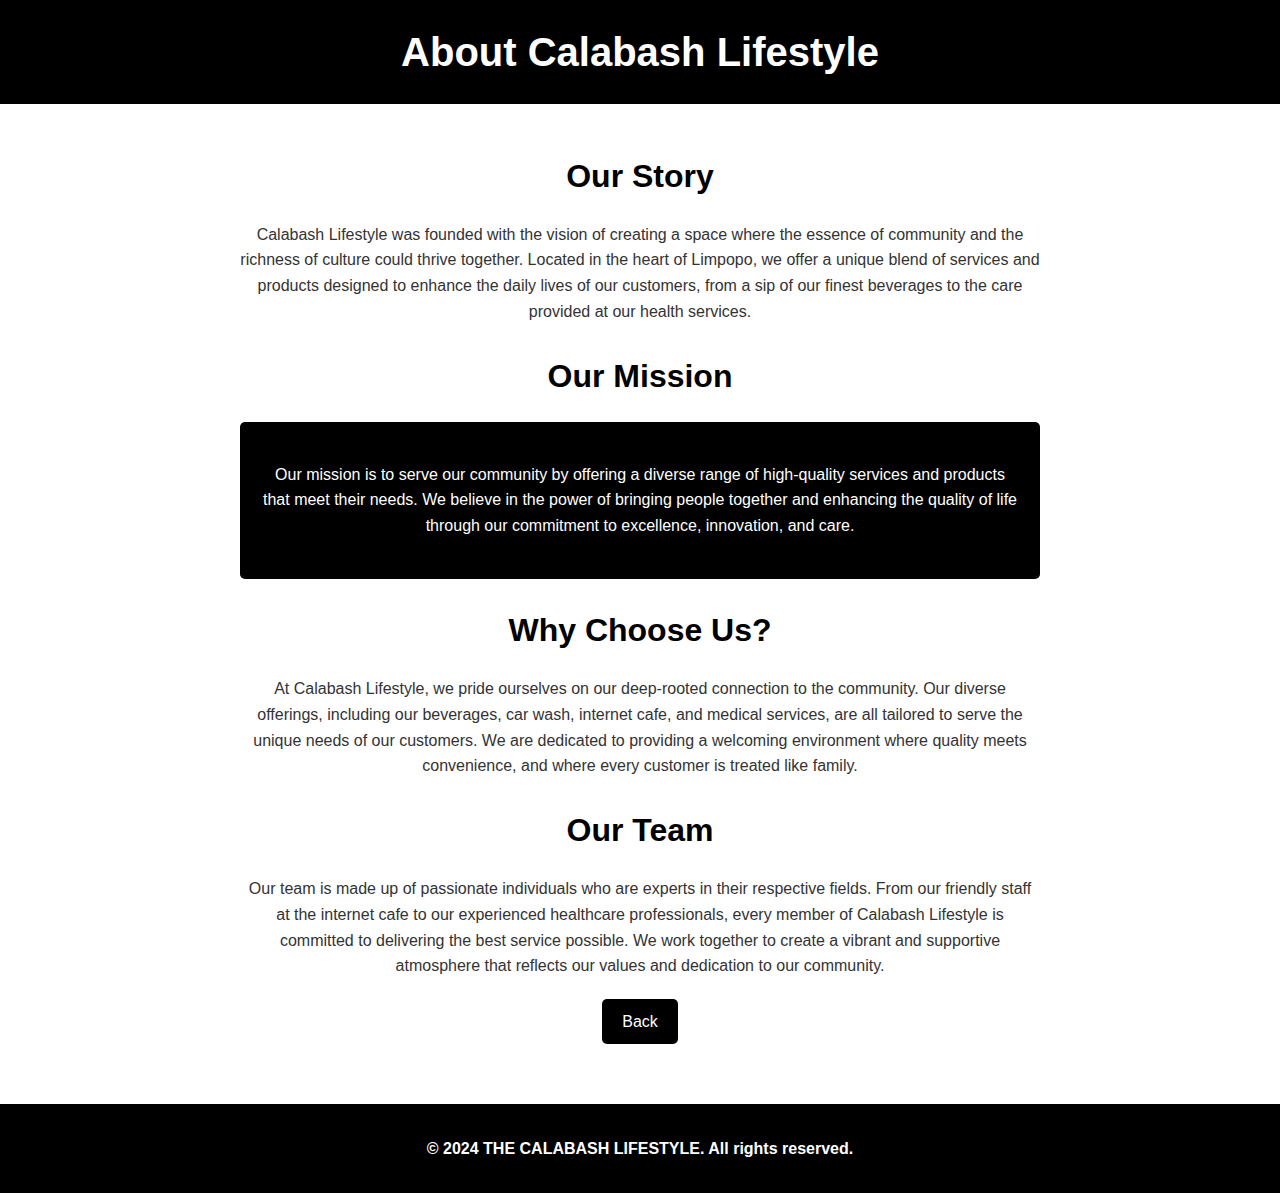
<file: About Us.html>
<html>
<head>
    <title>About Us - Calabash Lifestyle</title>
    <style>
        body {
            font-family: Arial, sans-serif;
            
            margin: 0;
            padding: 0;
            background-color: #ffffff;
            color: #333;
            line-height: 1.6;
        }
        .header {
            background-color: #000000;
            color: #fff;
            padding: 20px 0;
            text-align: center;
        }
        .header h1 {
            margin: 0;
            font-size: 2.5em;
        }
        .content {
            padding: 20px;
            max-width: 800px;
            margin: auto;
            text-align: center;
        }
        .content h2 {
            font-size: 2em;
            color: #000;
            margin-bottom: 20px;
        }
        .content p {
            margin: 20px 0;
        }
        .content img {
            max-width: 100%;
            height: auto;
            margin-bottom: 20px;
        }
        .mission {
            background-color: #000000;
            color: #fff;
            padding: 20px;
            border-radius: 5px;
            margin-bottom: 20px;
        }
        .back-button-container {
            text-align: center;
            margin-top: 20px;
        }
        .back-button {
            display: inline-block;
            padding: 10px 20px;
            text-decoration: none;
            color: #fff;
            background-color: #000000;
            border-radius: 5px;
            font-size: 1em;

        }
        .back-button:hover {
            background-color: #ca3434;
        }
        .footer {
            background-color: #000000;
            color: #fff;
            padding: 10px 0;
            text-align: center;
            margin-top: 40px;
        }
    </style>

</head>
<body>
    <div class="header">
        <h1>About Calabash Lifestyle</h1>
    </div>
    <div class="content">
        <h2>Our Story</h2>
        <p>Calabash Lifestyle was founded with the vision of creating a space where the essence of community and the richness of culture could thrive together. Located in the heart of Limpopo, we offer a unique blend of services and products designed to enhance the daily lives of our customers, from a sip of our finest beverages to the care provided at our health services.</p>

        <h2>Our Mission</h2>
        <div class="mission">
            <p>Our mission is to serve our community by offering a diverse range of high-quality services and products that meet their needs. We believe in the power of bringing people together and enhancing the quality of life through our commitment to excellence, innovation, and care.</p>
        </div>

        <h2>Why Choose Us?</h2>
        <p>At Calabash Lifestyle, we pride ourselves on our deep-rooted connection to the community. Our diverse offerings, including our beverages, car wash, internet cafe, and medical services, are all tailored to serve the unique needs of our customers. We are dedicated to providing a welcoming environment where quality meets convenience, and where every customer is treated like family.</p>

        <h2>Our Team</h2>
        <p>Our team is made up of passionate individuals who are experts in their respective fields. From our friendly staff at the internet cafe to our experienced healthcare professionals, every member of Calabash Lifestyle is committed to delivering the best service possible. We work together to create a vibrant and supportive atmosphere that reflects our values and dedication to our community.</p>
        
        <div class="back-button-container">
            <a href="index.html" class="back-button">Back</a>
        </div>
    </div>

    <div class="footer">
        <h4>&copy; 2024 THE CALABASH LIFESTYLE. All rights reserved.</h4>
    </div>
</body>
</html>
</file>
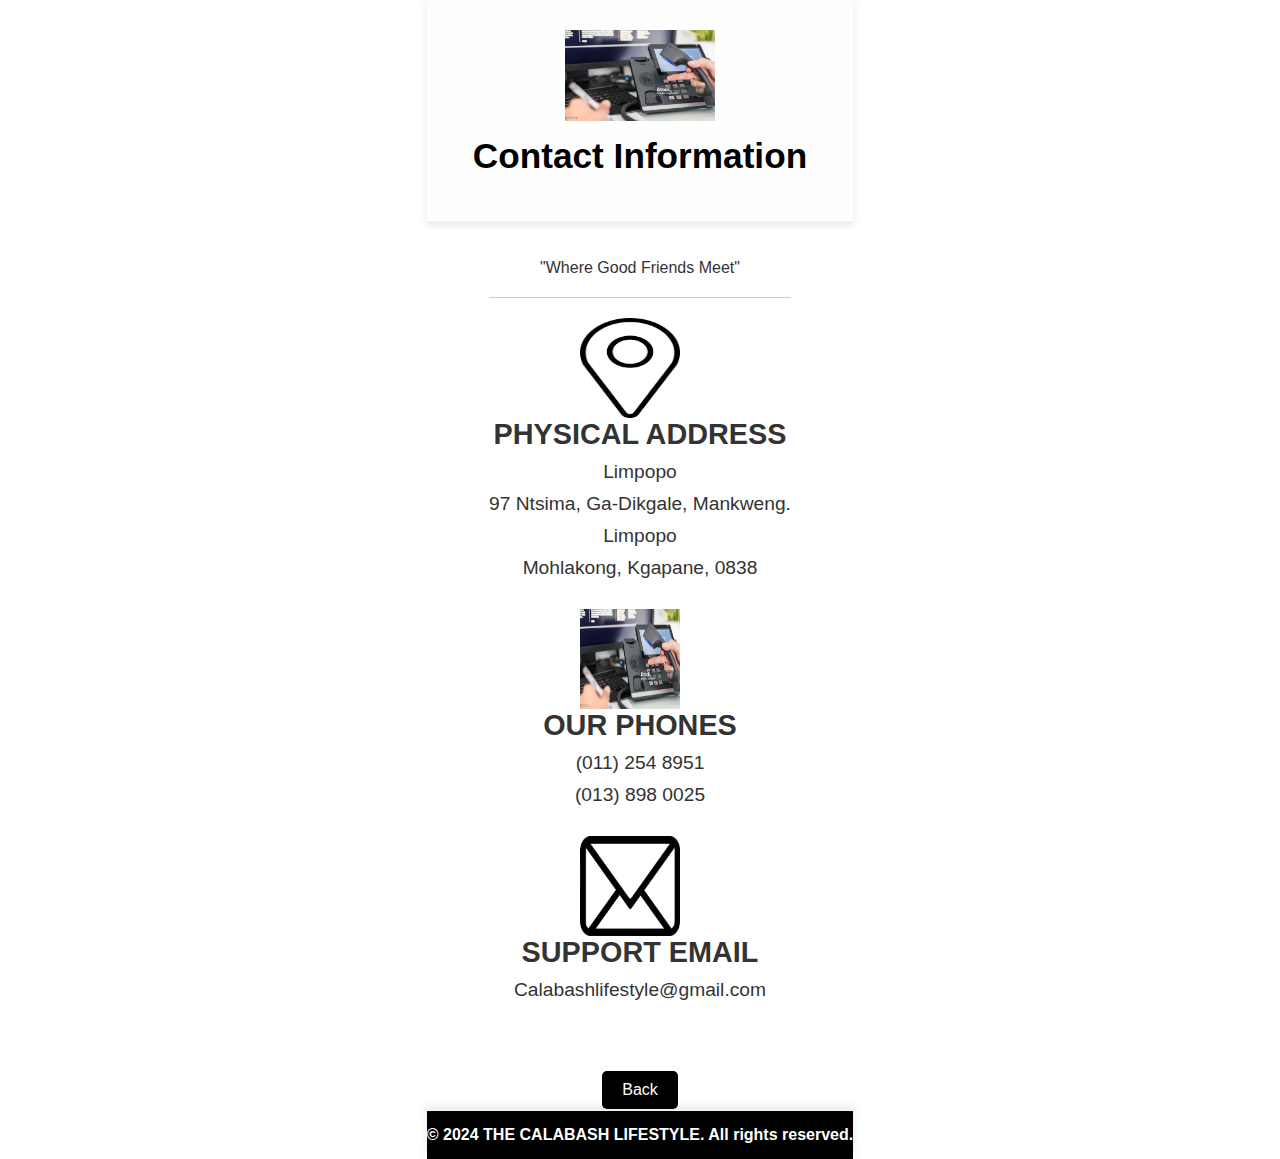
<file: Contact Us.html>
<html>
<head>
    <title>Contact Us - Calabash Lifestyle</title>
    <style>
        body {
            font-family: Arial, sans-serif;
            margin: 0;
            padding: 0;
            background-color: #ffffff;
            color: #333;
            
        }
        .header {
            background-color: #ffffff;
            color: #fff;
            padding: 20px 0;
            text-align: center;
        }
        .header img {
            width: 500px;
            height: 300px;
            margin-right: 20px;
        }
        .header h1 {
            margin: 10px 0;
        }
        .content {
            padding: 20px;
            text-align: center;
        }
        .contact-info {
            margin-top: 20px;
            font-size: 1.2em;
            text-align: center;
        }
        .contact-info p {
            margin: 10px 0;
        }
        .section {
            margin: 20px 0;
            display: flex;
            align-items: center;
            text-align: center;
            display: flex;
            flex-direction: column;
            justify-content: space-between;
            align-items: center;
        }
        .section img {
            width: 100px;
            height: 100px;
            margin-right: 20px;
            text-align: center;
            display: flex;
            flex-direction: column;
            justify-content: space-between;
            align-items: center;
        }
        .section-title {
            font-weight: bold;
            font-size: 1.5em;
            margin-bottom: 10px;
            text-align: center;
            display: flex;
            flex-direction: column;
            justify-content: space-between;
            align-items: center;
        }
        .row-line {
            border-bottom: 1px solid #ccc;
            margin: 20px 0;
        }
        .back-button {
            display: inline-block;
            padding: 10px 20px;
            text-decoration: none;
            color: #fff;
            background-color: #000000;
            border-radius: 5px;
            font-size: 1em;
            margin-top: 20px;
            
            
        }
        .back-button:hover {
            background-color: #f7c906;
        }
        #copyright {
            margin-top: 20px;
            font-size: 0.8em;
            color: #999;
        }
        .footer {
            background-color: #000000;
            color: #fff;
            padding: 10px 0;
            text-align: center;
        }
    </style>
    <link rel="stylesheet" href="css/style.css"/>
</head>
<body>
    <div class="header">
        <img src="img/cell.jpg">
        <h1>Contact Information</h1>
    </div>
    <div class="content">
        <p>"Where Good Friends Meet"</p>
        <div class="row-line"></div>
        <div class="contact-info">
            <div class="section">
                
                <img src="img/location-8564579_640.webp" alt="Location">
                <div>
                    <div class="section-title">PHYSICAL ADDRESS</div>
                    <p>Limpopo</p>
                    <p>97 Ntsima, Ga-Dikgale, Mankweng.</p>
                    <p>Limpopo</p>
                    <p>Mohlakong, Kgapane, 0838</p>
                </div>
            </div>
            <div class="section">
                <img src="img/cell.jpg" alt="Phone">
                <div>
                    <div class="section-title">OUR PHONES</div>
                    <p>(011) 254 8951</p>
                    <p>(013) 898 0025</p>
                </div>
            </div>
            <div class="section">
                <img src="img/letter-147563_640.webp" alt="Mail">
                <div>
                    <div class="section-title">SUPPORT EMAIL</div>
                    <p>Calabashlifestyle@gmail.com</p>
                </div>
                
            </div>
        </div>
    </div>
    
    <a href="index.html" class="back-button">Back</a>


    <div class="footer">
        <h4>&copy; 2024 THE CALABASH LIFESTYLE. All rights reserved.</h4>
    </div>
</body>
</html>
</file>
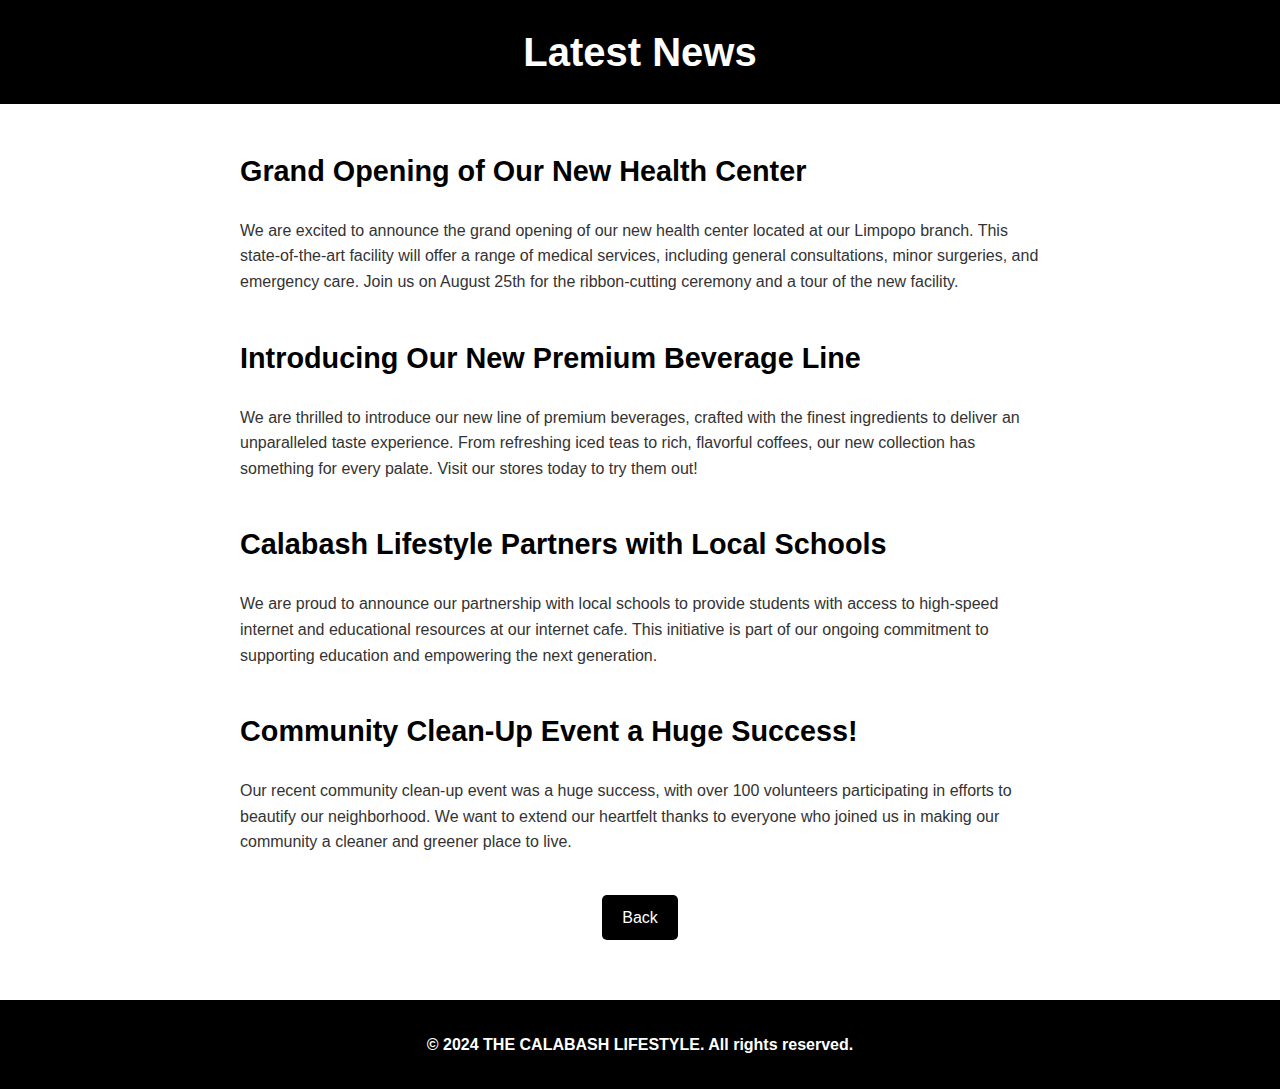
<file: News.html>
<html>
<head>
    <title>News - Calabash Lifestyle</title>
    <style>
        body {
            font-family: Arial, sans-serif;
            margin: 0;
            padding: 0;
            background-color: #ffffff;
            color: #333;
            line-height: 1.6;
        }
        .header {
            background-color: #000000;
            color: #fff;
            padding: 20px 0;
            text-align: center;
        }
        .header h1 {
            margin: 0;
            font-size: 2.5em;
        }
        .content {
            padding: 20px;
            max-width: 800px;
            margin: auto;
            text-align: left;
        }
        .news-item {
            margin-bottom: 40px;
        }
        .news-item h2 {
            font-size: 1.8em;
            color: #000;
        }
        .news-item p {
            margin: 10px 0;
        }
        .news-item img {
            max-width: 100%;
            height: auto;
            margin-top: 10px;
            border-radius: 5px;
        }
        .back-button-container {
            text-align: center;
            margin-top: 20px;
        }
        .back-button {
            display: inline-block;
            padding: 10px 20px;
            text-decoration: none;
            color: #fff;
            background-color: #000000;
            border-radius: 5px;
            font-size: 1em;
        }
        .back-button:hover {
            background-color: #ca3434;
        }
        .footer {
            background-color: #000000;
            color: #fff;
            padding: 10px 0;
            text-align: center;
            margin-top: 40px;
        }
    </style>
</head>
<body>
    <div class="header">
        <h1>Latest News</h1>
    </div>
    <div class="content">
        <div class="news-item">
            <h2>Grand Opening of Our New Health Center</h2>
            <p>We are excited to announce the grand opening of our new health center located at our Limpopo branch. This state-of-the-art facility will offer a range of medical services, including general consultations, minor surgeries, and emergency care. Join us on August 25th for the ribbon-cutting ceremony and a tour of the new facility.</p>
            
        </div>

        <div class="news-item">
            <h2>Introducing Our New Premium Beverage Line</h2>
            <p>We are thrilled to introduce our new line of premium beverages, crafted with the finest ingredients to deliver an unparalleled taste experience. From refreshing iced teas to rich, flavorful coffees, our new collection has something for every palate. Visit our stores today to try them out!</p>
            
        </div>

        <div class="news-item">
            <h2>Calabash Lifestyle Partners with Local Schools</h2>
            <p>We are proud to announce our partnership with local schools to provide students with access to high-speed internet and educational resources at our internet cafe. This initiative is part of our ongoing commitment to supporting education and empowering the next generation.</p>
            
        </div>

        <div class="news-item">
            <h2>Community Clean-Up Event a Huge Success!</h2>
            <p>Our recent community clean-up event was a huge success, with over 100 volunteers participating in efforts to beautify our neighborhood. We want to extend our heartfelt thanks to everyone who joined us in making our community a cleaner and greener place to live.</p>
            
        </div>
        
        <div class="back-button-container">
            <a href="index.html" class="back-button">Back</a>
        </div>
    </div>

    <div class="footer">
        <h4>&copy; 2024 THE CALABASH LIFESTYLE. All rights reserved.</h4>
    </div>
</body>
</html>
</file>
<file: css/style.css>
html, body {
    margin: 0;
    padding: 0;
    height: 100%;
    box-sizing: border-box;
    font-family: 'Arial', sans-serif;
    background-color: #ffffff;
    text-align: center;
    display: flex;
    flex-direction: column;
    justify-content: space-between;
    align-items: center;
}

.header {
    background-color: #fefefe;
    color: #000000;
    padding: 30px 0;
    text-align: center;
    width: 100%;
    border-bottom: 2px solid #f0f0f0;
    box-shadow: 0 2px 8px rgba(0, 0, 0, 0.1);
}
.header img {
    display: block;
    margin: 0 auto;
    max-width: 150px;
    height: auto;
}
.header h1 {
    margin: 15px 0;
    font-size: 2.2em;
}
.header p {
    margin: 0;
    font-size: 1.2em;
    color: #555;
}

#countdown {
    display: flex;
    justify-content: center;
    margin: 40px 0;
    gap: 20px;
}
.circle {
    background-color: #000000;
    color: white;
    border-radius: 50%;
    width: 100px;
    height: 100px;
    display: flex;
    justify-content: center;
    align-items: center;
    font-size: 1.4em;
    transition: background-color 0.3s ease;
}
.circle:hover {
    background-color: #333333;
}

.button-container {
    display: flex;
    justify-content: center;
    gap: 15px;
    margin: 20px 0;
}
.button-container a {
    display: inline-block;
    padding: 12px 25px;
    text-decoration: none;
    color: #fff;
    background-color: #000000;
    border-radius: 5px;
    font-size: 1.1em;
    transition: background-color 0.3s ease;
}
.button-container a:hover {
    background-color: #ca3434;
}

input[type="email"] {
    padding: 10px;
    font-size: 1em;
    width: 100%;
    max-width: 300px;
    margin-top: 20px;
    border: 1px solid #ccc;
    border-radius: 5px;
    outline: none;
}
input[type="email"]:focus {
    border-color: #ca3434;
}

#social-media {
    margin-top: 20px;
}
#social-media img {
    width: 40px;
    margin: 0 15px;
    transition: transform 0.3s ease;
}
#social-media img:hover {
    transform: scale(1.2);
}

.footer {
    background-color: #000000;
    color: #fff;
    padding: 15px 0;
    text-align: center;
    width: 100%;
    border-top: 2px solid #f0f0f0;
    box-shadow: 0 -2px 8px rgba(0, 0, 0, 0.1);
}

.footer h4 {
    margin: 0;
    font-size: 1em;
}

@media (max-width: 768px) {
    .button-container a {
        padding: 10px 20px;
        font-size: 0.9em;
    }

    #countdown {
        flex-direction: column;
        gap: 10px;
    }

    .circle {
        width: 80px;
        height: 80px;
        font-size: 1.2em;
    }
}

.button-container a {
    display: inline-block;
    padding: 12px 25px;
    text-decoration: none;
    color: #fff;
    background-color: #000000;
    border-radius: 5px;
    font-size: 1.1em;
    position: relative;
    box-shadow: 0 0 5px #00f, 0 0 10px #00f, 0 0 15px #00f, 0 0 20px #00f;
    transition: box-shadow 0.3s ease, background-color 0.3s ease;
}

.button-container a:hover {
    background-color: #000080; /* Darker blue on hover */
    box-shadow: 0 0 10px #00f, 0 0 20px #00f, 0 0 30px #00f, 0 0 40px #00f;
}


a{

}

a:hover{
    color:rgb(255, 0, 106)
}

body {
    font-family:'Franklin Gothic Medium', 'Arial Narrow', Arial, sans-serif
}
</file>
